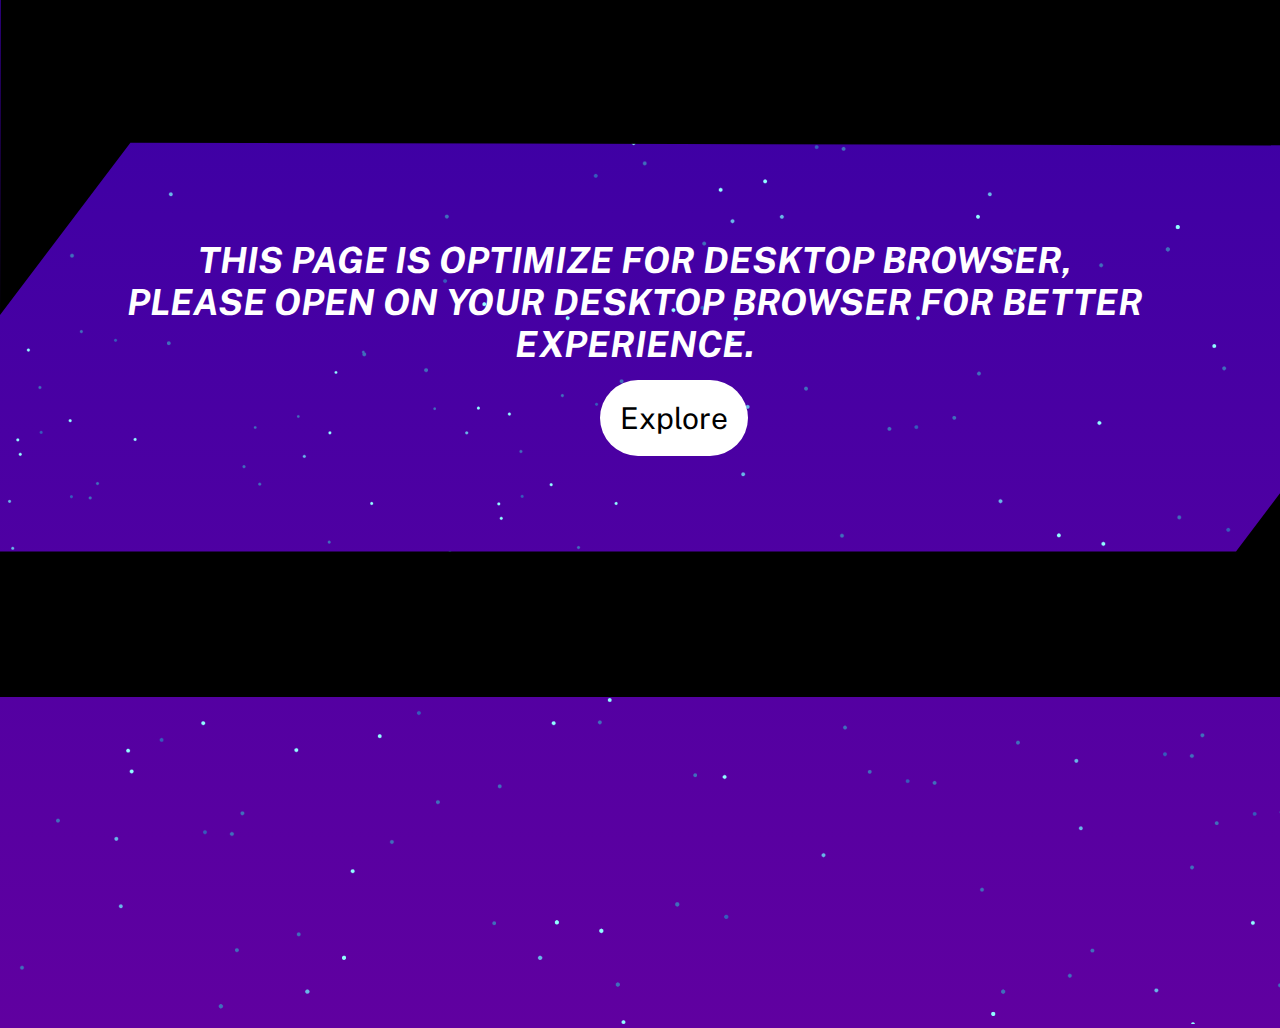
<file: index.html>
<!DOCTYPE html>
<html lang="en">
<head>
    <meta charset="UTF-8">
    <meta http-equiv="X-UA-Compatible" content="IE=edge">
    <meta name="viewport" content="width=device-width, initial-scale=1.0">
    <title>Welcome!</title>
</head>
<style>
@import url(https://fonts.googleapis.com/css2?family=Public+Sans:wght@900&display=swap);
@import url(http://fonts.cdnfonts.com/css/uni-sans-regular);
*{
    padding: o;
    margin: 0;
}
body,html{
    overflow-x: hidden;
    overflow-y: hidden;
}
body{
    min-height: 100vh;
    background: linear-gradient(rgb(58, 0, 165), rgb(96, 0, 160));
}
.ex{
    position: absolute;
    top: 0;
    left: -10px;
    padding: 400px;
    display: flex;
    justify-content: space-between;
    align-items: center;
    z-index: 10000;
    list-style: none;
}
.ex a{
    font-family: 'Public Sans';
    font-size: 30px;
    padding: 20px;
    text-decoration: none;
    list-style: none;
    margin-left: 170px;
    border-radius: 40px;
    background: white;
    color: black;
}
p{
    position: absolute;
    font-family: 'Public Sans';
    font-style: italic;
    padding: 50px;
    font-size: 36px;
    text-align: center;
    top: 189px;
    left: -11px;
    color: #fff;
}
img#vect {
    position: absolute;
    top: 379px;
    left: -74px;
}

img#vect2 {
    position: absolute;
    top: -3px;
    left: 0px;
}
</style>
<body>
    <div class="ex">
        <ul>
            <a href="pages/Land.html">Explore</a>
        </ul>
    </div>
    <div class="stars">
        <img src="img/stars 1.svg" alt="stars">
    </div>
        <p><b>THIS PAGE IS OPTIMIZE FOR DESKTOP BROWSER, <br> PLEASE OPEN ON YOUR DESKTOP BROWSER FOR BETTER EXPERIENCE.</b></p>
    <div class="vector">
        <img src="img/Vector 2.svg" id="vect">
        <img src="img/Vector 3.svg" id="vect2">
    </div>
</body>
</html>
</file>
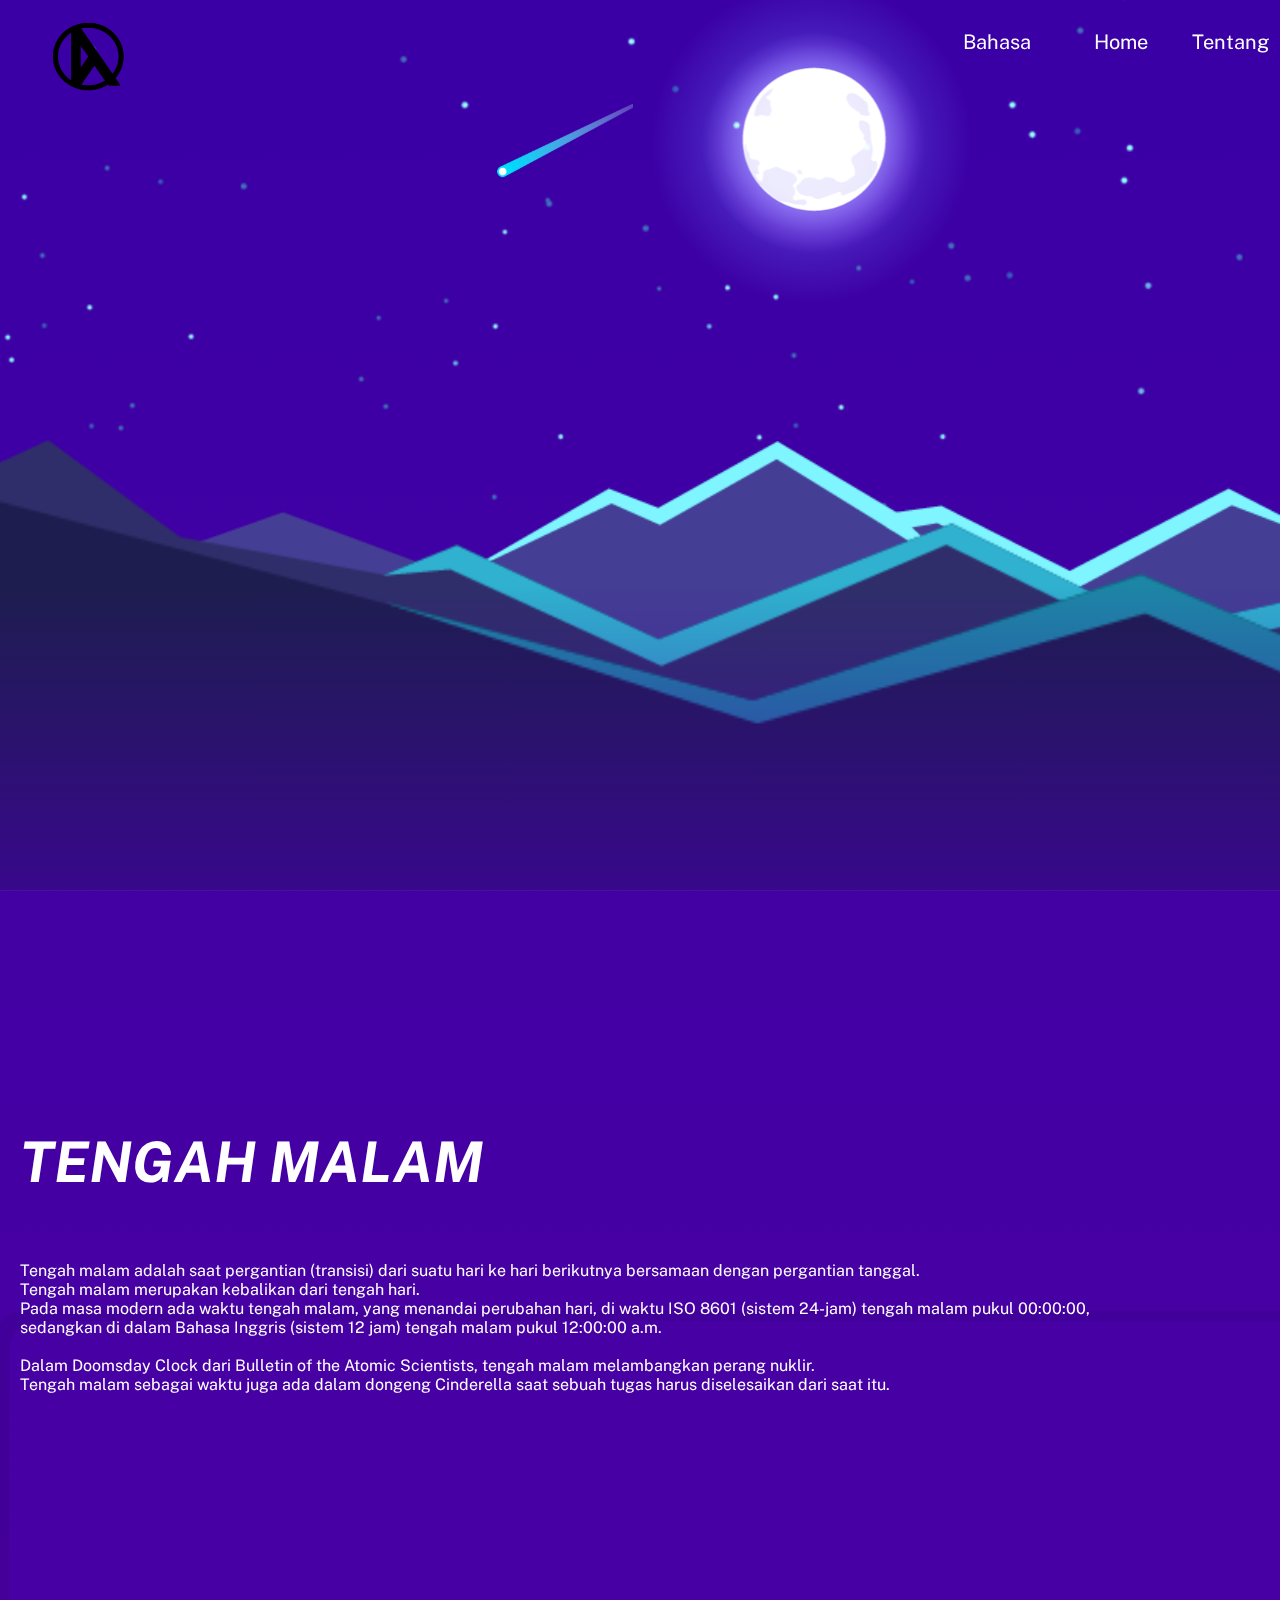
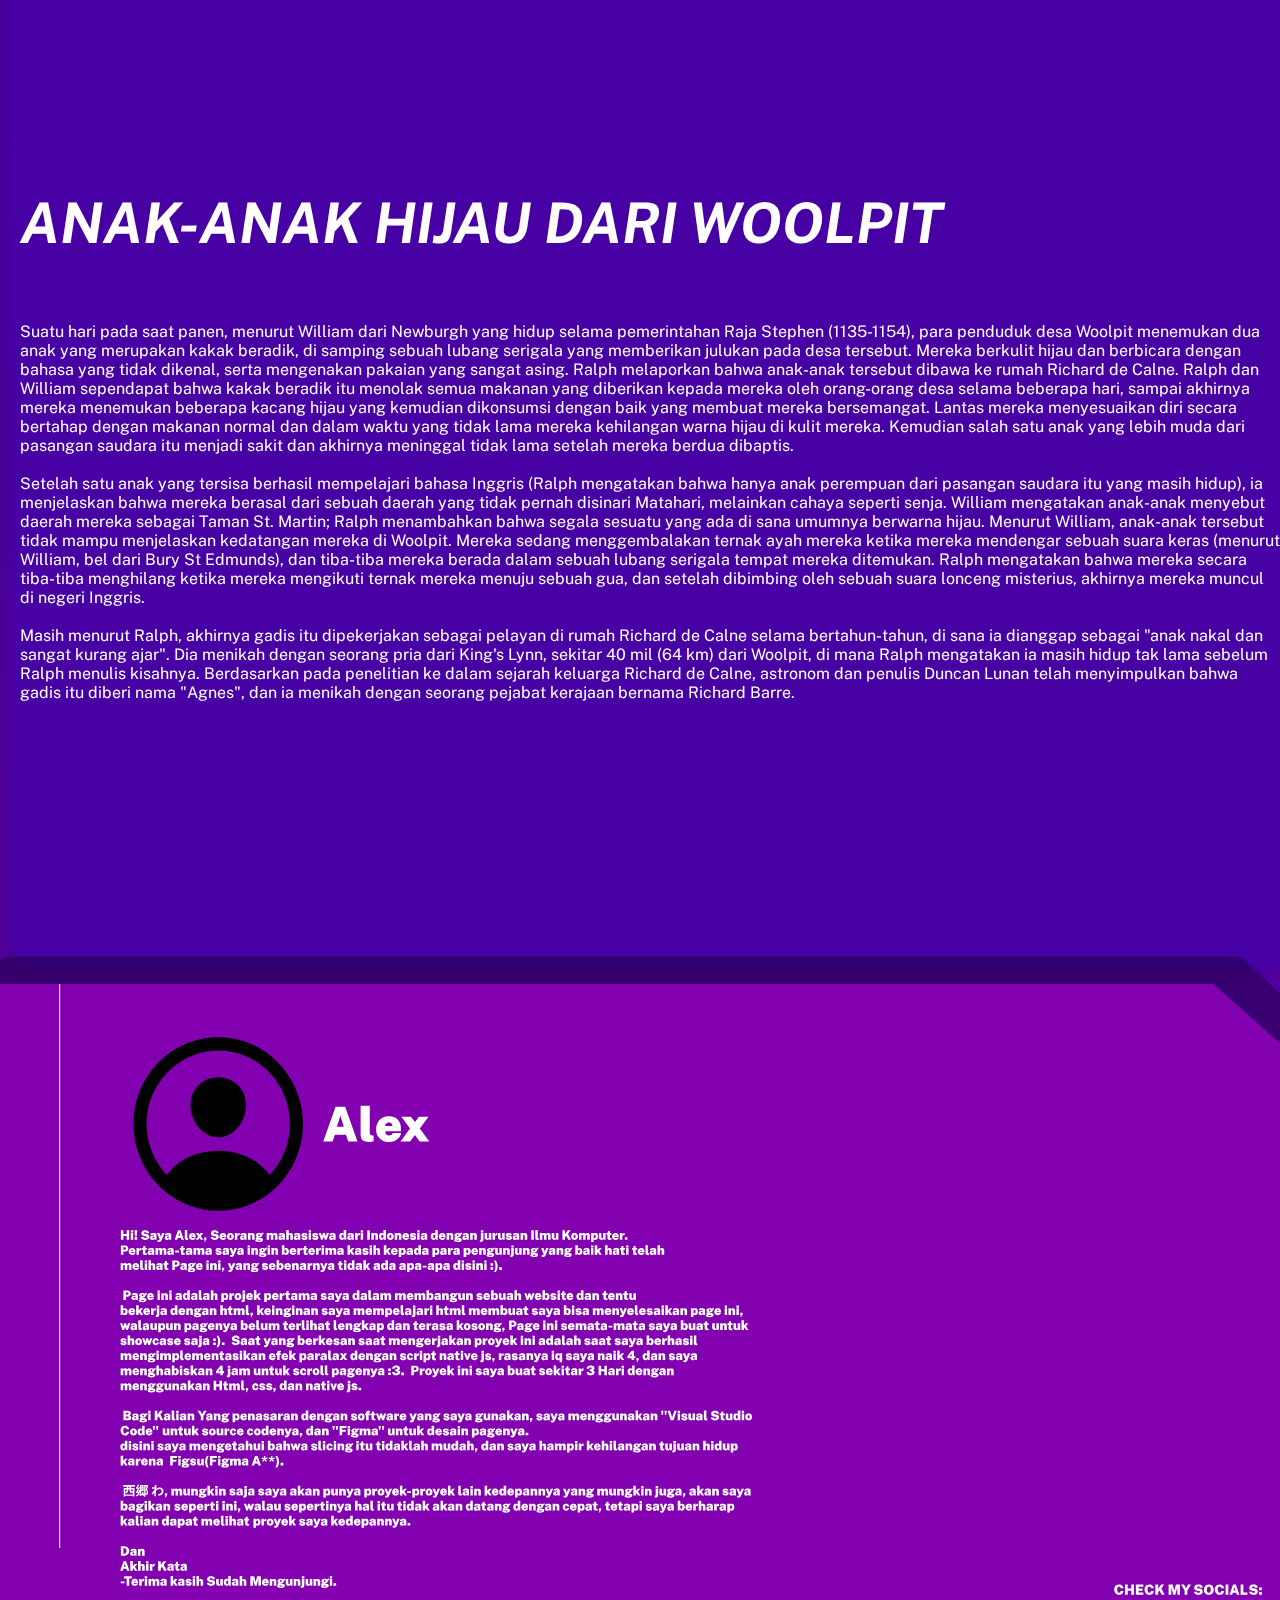
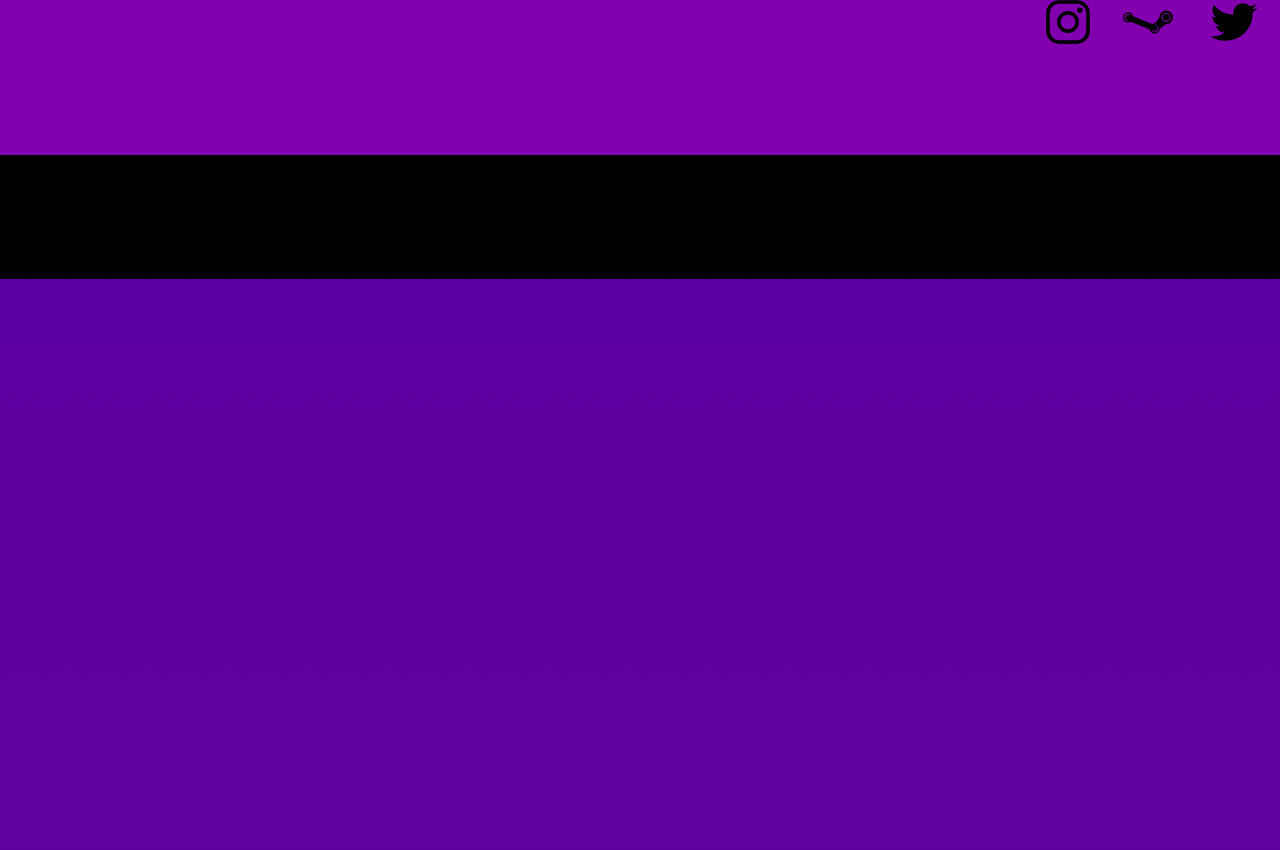
<file: pages/Land-id.html>
<!DOCTYPE html>
<html lang="en">
<head>
    <meta charset="UTF-8">
    <meta http-equiv="X-UA-Compatible" content="IE=edge">
    <meta name="viewport" content="width=device-width, initial-scale=1.0">
    <title>Profile</title>
    <link rel="stylesheet" href="../css/style.css">
</head>
<div class="logo">
    <img src="../img/logo.png" id="logo">
</div>
<body>
    <nav>
        <ul>
            <div class="header">
                <a href="#">Home</a>
                <a href="#Textab">Tentang</a>
            </div>
        </ul>
        <div class="hamburger">
              <p>Bahasa</p>     
        </div>
    </nav>
    <div class="lang">
        <a href="Land-id.html">Bahasa Indonesia</a>
        <a href="Land.html">English</a>
    </div>
    <div class="banner">
        <img src="../img/stars 1.svg" id="stars">
        <img src="../img/moon 1.svg" id="moon">
        <img src="../img/meteor 1.svg" alt="met">
        <img src="../img/4.svg" id="a">
        <img src="../img/5.svg" id="b">
        <img src="../img/6.svg" id="c">
    </div>
    <div  class="text">
        <h2>TENGAH MALAM <br></br></h2>
            <p>Tengah malam adalah saat pergantian (transisi) dari suatu hari ke hari berikutnya bersamaan dengan pergantian tanggal. <br> 
                Tengah malam merupakan kebalikan dari tengah hari. <br>
                Pada masa modern ada waktu tengah malam, yang menandai perubahan hari, di waktu ISO 8601 (sistem 24-jam) tengah malam pukul 00:00:00, <br>
                sedangkan di dalam Bahasa Inggris (sistem 12 jam) tengah malam pukul 12:00:00 a.m. <br></br>
                Dalam Doomsday Clock dari Bulletin of the Atomic Scientists, tengah malam melambangkan perang nuklir. <br>
                Tengah malam sebagai waktu juga ada dalam dongeng Cinderella saat sebuah tugas harus diselesaikan dari saat itu. <br></br></p>   
    </div>
    <div class="wool">
        <h2>ANAK-ANAK HIJAU DARI WOOLPIT <br></br></h2> 
        <p>
            Suatu hari pada saat panen, menurut William dari Newburgh yang hidup selama pemerintahan Raja Stephen (1135-1154), para penduduk desa Woolpit 
            menemukan dua anak yang merupakan kakak beradik, di samping sebuah lubang serigala yang memberikan julukan pada desa tersebut.
            Mereka berkulit hijau dan berbicara dengan bahasa yang tidak dikenal, serta mengenakan pakaian yang sangat asing. 
            Ralph melaporkan bahwa anak-anak tersebut dibawa ke rumah Richard de Calne. Ralph dan William sependapat bahwa kakak beradik itu menolak semua makanan yang 
            diberikan kepada mereka oleh orang-orang desa selama beberapa hari, sampai akhirnya mereka menemukan beberapa kacang hijau yang kemudian dikonsumsi dengan baik yang membuat mereka bersemangat. 
            Lantas mereka menyesuaikan diri secara bertahap dengan makanan normal dan dalam waktu yang tidak lama mereka kehilangan warna hijau di kulit mereka.
            Kemudian salah satu anak yang lebih muda dari pasangan saudara itu menjadi sakit dan akhirnya meninggal tidak lama setelah mereka berdua dibaptis. <br></br>
            Setelah satu anak yang tersisa berhasil mempelajari bahasa Inggris (Ralph mengatakan bahwa hanya anak perempuan dari pasangan saudara itu yang masih hidup), 
            ia menjelaskan bahwa mereka berasal dari sebuah daerah yang tidak pernah disinari Matahari, melainkan cahaya seperti senja. William mengatakan anak-anak menyebut 
            daerah mereka sebagai Taman St. Martin; Ralph menambahkan bahwa segala sesuatu yang ada di sana umumnya berwarna hijau. Menurut William, anak-anak tersebut tidak mampu menjelaskan kedatangan mereka di Woolpit. 
            Mereka sedang menggembalakan ternak ayah mereka ketika mereka mendengar sebuah suara keras (menurut William, bel dari Bury St Edmunds), dan tiba-tiba mereka berada dalam sebuah lubang serigala tempat mereka ditemukan. 
            Ralph mengatakan bahwa mereka secara tiba-tiba menghilang ketika mereka mengikuti ternak mereka menuju sebuah gua, dan setelah dibimbing oleh sebuah suara lonceng misterius, akhirnya mereka muncul di negeri Inggris. <br></br>
            Masih menurut Ralph, akhirnya gadis itu dipekerjakan sebagai pelayan di rumah Richard de Calne selama bertahun-tahun, di sana ia dianggap sebagai "anak nakal dan sangat kurang ajar". Dia menikah dengan seorang pria dari King's Lynn, 
            sekitar 40 mil (64 km) dari Woolpit, di mana Ralph mengatakan ia masih hidup tak lama sebelum Ralph menulis kisahnya. Berdasarkan pada penelitian ke dalam sejarah keluarga Richard de Calne, astronom dan penulis Duncan Lunan telah menyimpulkan bahwa gadis itu diberi nama "Agnes", 
            dan ia menikah dengan seorang pejabat kerajaan bernama Richard Barre.
        </p>
    </div>
    <div class="bgtxt">
        <img src="../img/txtbg.svg" id="bg">
    </div>
    <div class="About">
        <img src="../img/About.svg" id="ab">
        <img src="../img/Textab-id.svg" id="Textab">
        <a href="https://www.instagram.com/aleaten__/?hl=id"><img src="../img/logo-instagram.svg" id="ig"></a>
        <a href="https://steamcommunity.com/id/WildShinki/"><img src="../img/logo-steam.svg" id="steam"></a>
        <a href="https://twitter.com/Alexaten_"><img src="../img/logo-twitter.svg" id="tw"></a>
        <a href="https://www.twitch.tv/shiinkki"><img src="../img/logo-twitch.svg" id="tch"></a>
    </div>
    <Div><Footer>
        <img src="../img/Footer.svg" id="footer">
    </Footer></Div>
    <script src="../js/script.js"></script>
</body>
</html>
</file>
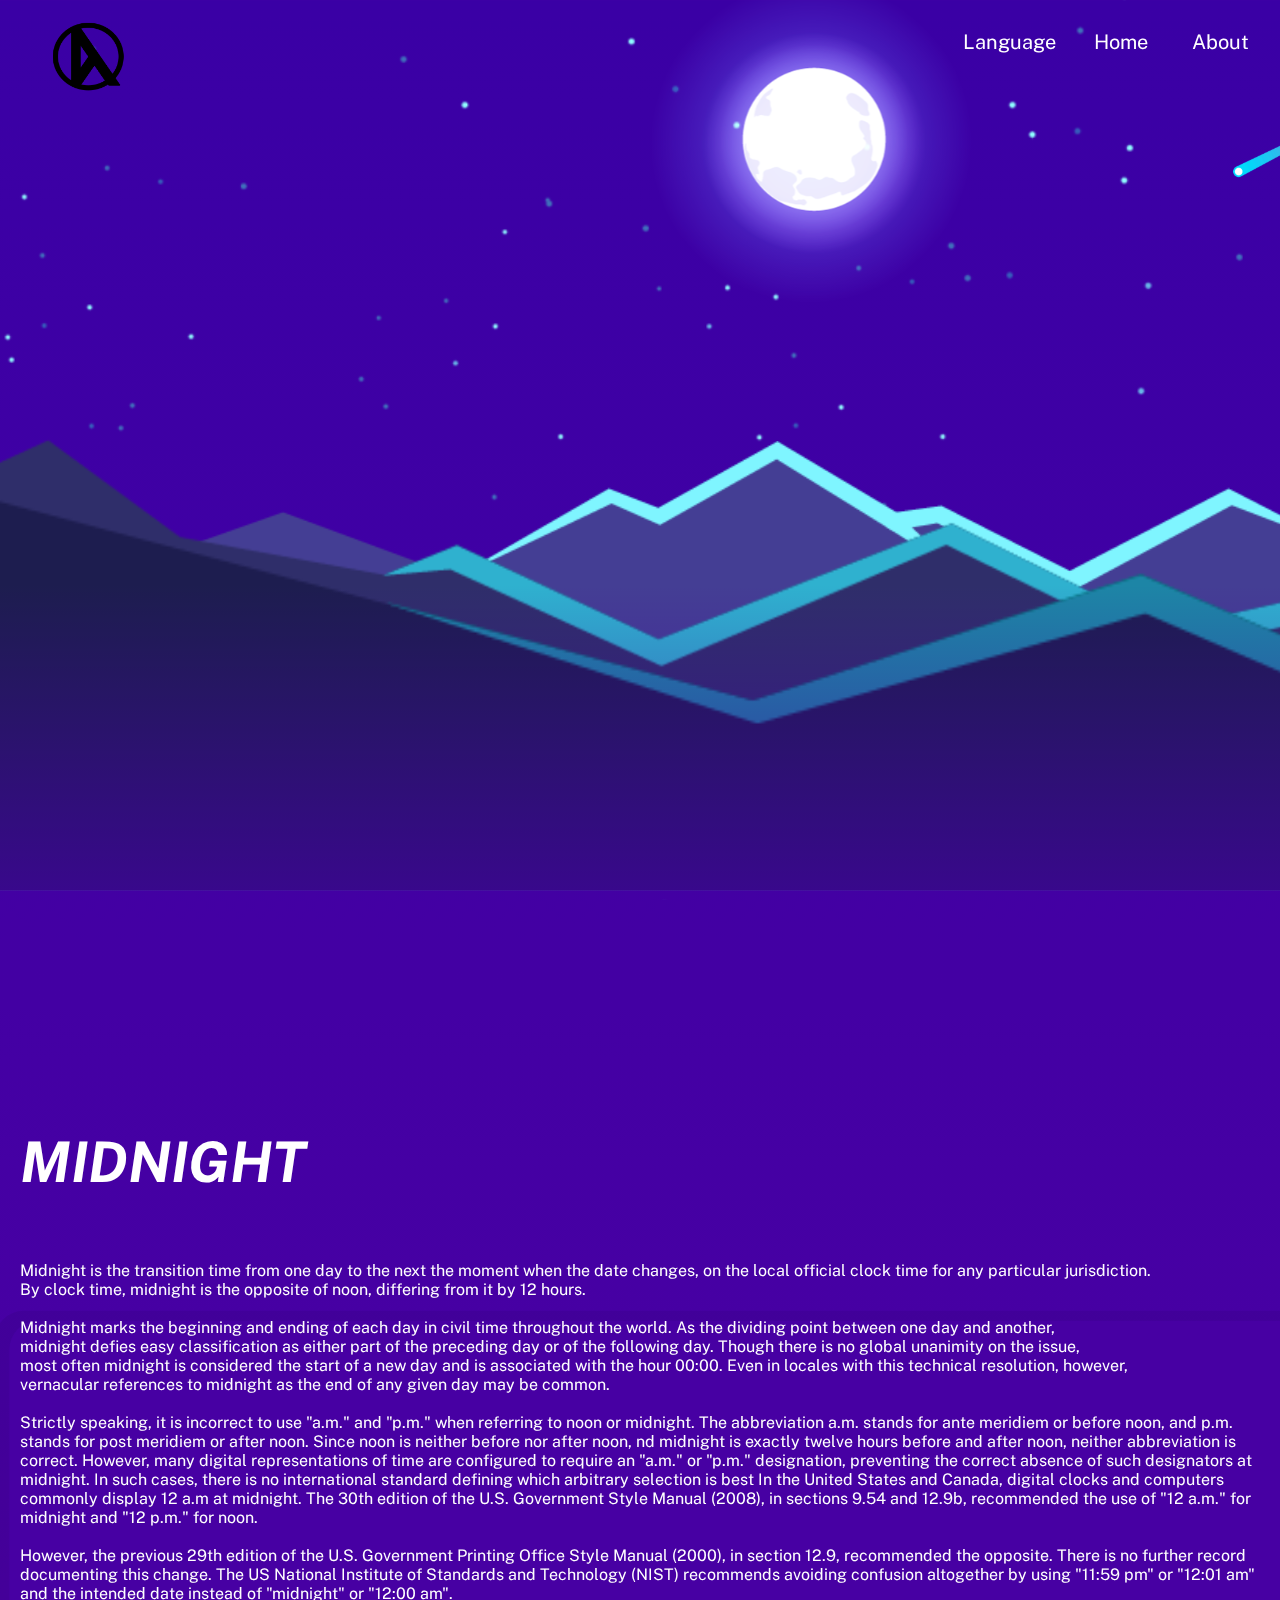
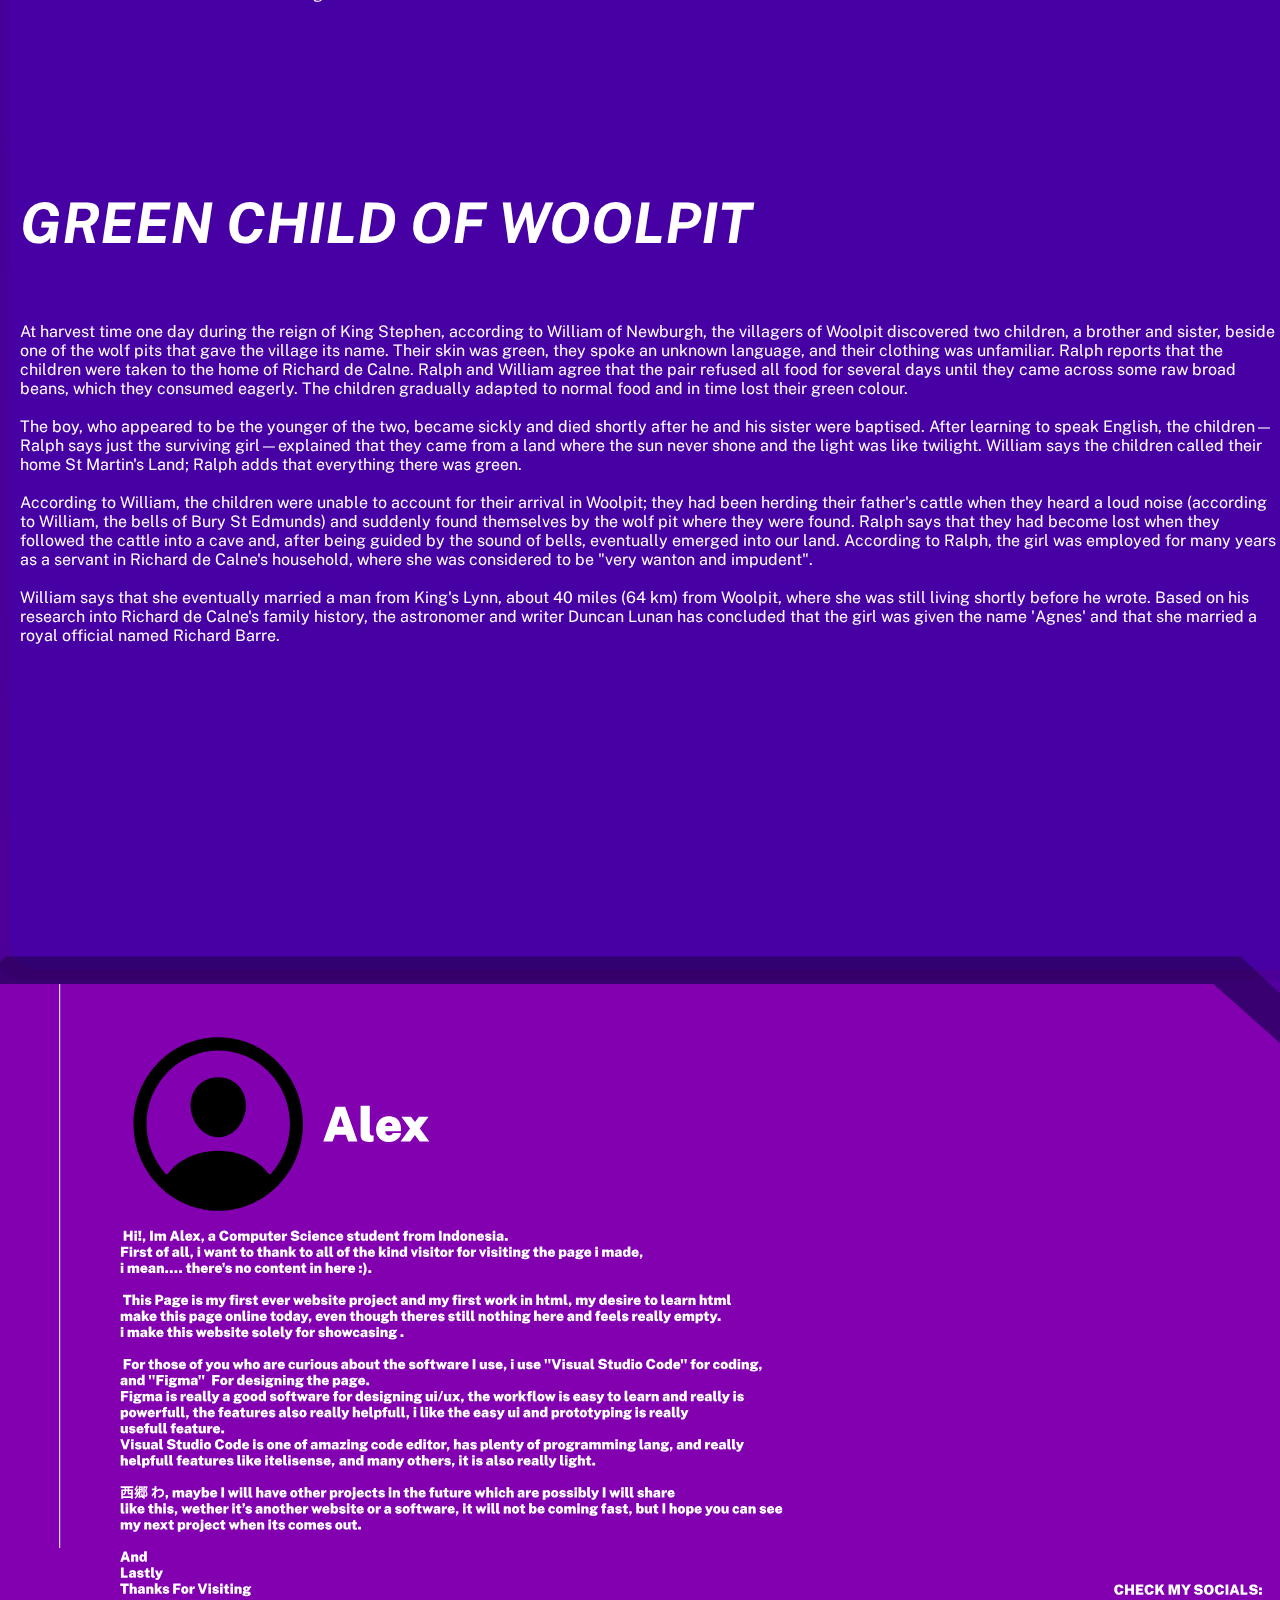
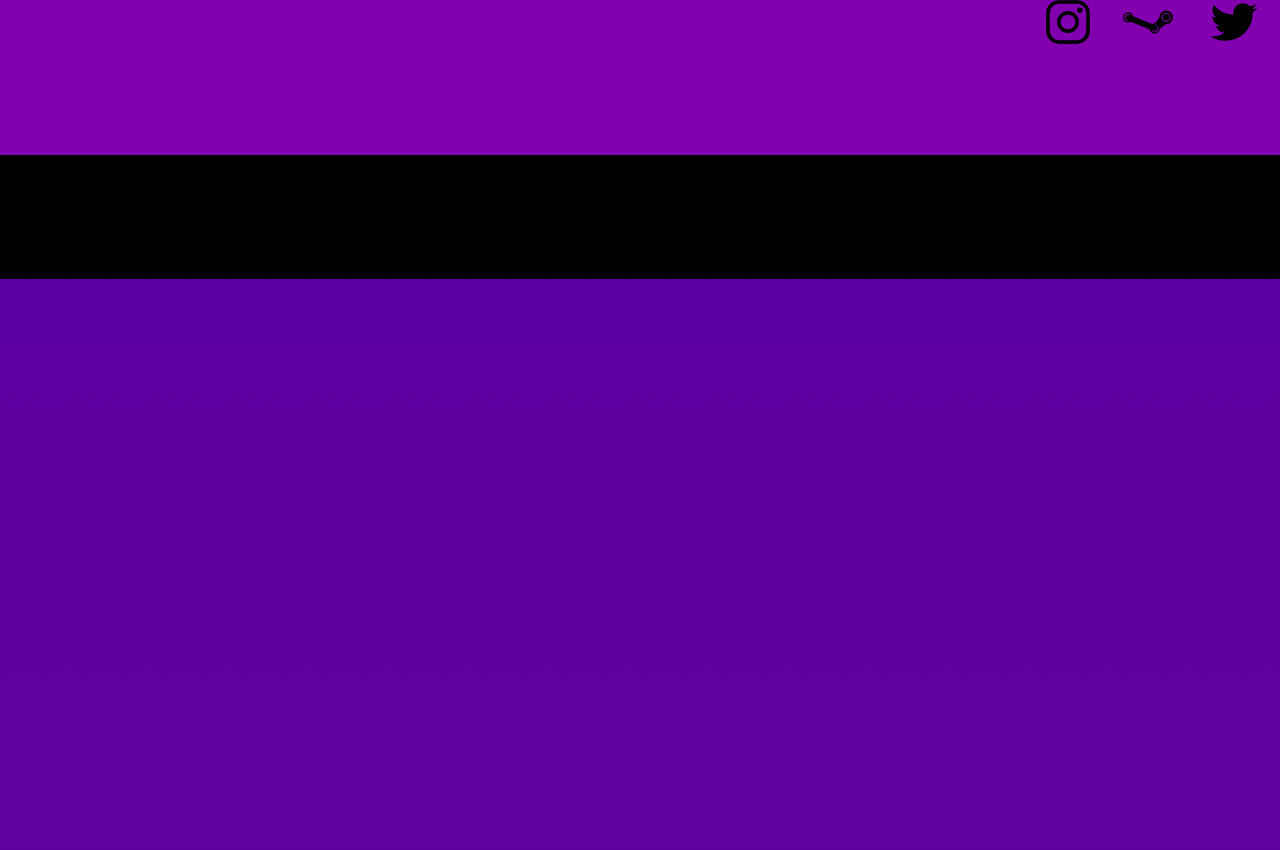
<file: pages/Land.html>
<!DOCTYPE html>
<html lang="en">
<head>
    <meta charset="UTF-8">
    <meta http-equiv="X-UA-Compatible" content="IE=edge">
    <meta name="viewport" content="width=device-width, initial-scale=1.0">
    <title>Profile</title>
    <link rel="stylesheet" href="../css/style.css">
</head>
<div class="logo">
    <img src="../img/logo.png" id="logo">
</div>
<body>
    <nav>
        <ul>
            <div class="header">
                <a href="#">Home</a>
                <a href="#Textab">About</a>
            </div>
        </ul>
        <div class="hamburger">
              <p>Language</p>     
        </div>
    </nav>
    <div class="lang">
        <a href="Land-id.html">Bahasa Indonesia</a>
        <a href="Land.html">English</a>
    </div>
    <div class="banner">
        <img src="../img/stars 1.svg" id="stars">
        <img src="../img/moon 1.svg" id="moon">
        <img src="../img/meteor 1.svg" id="met">
        <img src="../img/4.svg" id="a">
        <img src="../img/5.svg" id="b">
        <img src="../img/6.svg" id="c">
    </div>
    <div  class="text">
        <h2>MIDNIGHT <br></br></h2>
            <p>Midnight is the transition time from one day to the next 
            the moment when the date changes, on the local official clock time for any particular jurisdiction.<br>
            By clock time, midnight is the opposite of noon, differing from it by 12 hours. <br></br>
            Midnight marks the beginning and ending of each day in civil time throughout the world. 
            As the dividing point between one day and another, <br>
            midnight defies easy classification as either part of the preceding day or of the following day. 
            Though there is no global unanimity on the issue, <br>
            most often midnight is considered the start of a new day and is associated with the hour 00:00. 
            Even in locales with this technical resolution, however, <br> 
            vernacular references to midnight as the end of any given day may be common. <br></br>
            Strictly speaking, it is incorrect to use "a.m." and "p.m." when referring to noon or midnight. 
            The abbreviation a.m. stands for ante meridiem or before noon, and p.m. 
            stands for post meridiem or after noon. Since noon is neither before nor after noon, 
            nd midnight is exactly twelve hours before and after noon, neither abbreviation is correct. 
            However, many digital representations of time are configured to require an "a.m." or "p.m." designation, 
            preventing the correct absence of such designators at midnight. 
            In such cases, there is no international standard defining which arbitrary selection is best
            In the United States and Canada, digital clocks and computers commonly display 12 a.m at midnight. 
            The 30th edition of the U.S. 
            Government Style Manual (2008), in sections 9.54 and 12.9b, recommended the use of "12 a.m." 
            for midnight and "12 p.m." for noon. <br></br> However, the previous 29th edition of the U.S. Government Printing Office Style Manual (2000), in section 12.9, recommended the opposite. 
            There is no further record documenting this change. 
            The US National Institute of Standards and Technology (NIST) recommends avoiding confusion altogether by using "11:59 pm" or "12:01 am" and the intended date instead of "midnight" or "12:00 am".</p>   
    </div>
    <div class="wool">
        <h2>GREEN CHILD OF WOOLPIT <br></br></h2> 
        <p>At harvest time one day during the reign of King Stephen, according to William of Newburgh, 
            the villagers of Woolpit discovered two children, a brother and sister, 
            beside one of the wolf pits that gave the village its name.
            Their skin was green, they spoke an unknown language, and their clothing was unfamiliar. 
            Ralph reports that the children were taken to the home of Richard de Calne. 
            Ralph and William agree that the pair refused all food for several days until they came across some raw broad beans, 
            which they consumed eagerly.
            The children gradually adapted to normal food and in time lost their green colour. <br></br>
            The boy, who appeared to be the younger of the two, became sickly and died shortly after he and his sister were baptised.
            After learning to speak English, the children—Ralph says just the surviving girl—explained that they came from a land where the sun never shone and the light was like twilight. 
            William says the children called their home St Martin's Land; Ralph adds that everything there was green. <br></br> According to William, the children were unable to account for their arrival in Woolpit; 
            they had been herding their father's cattle when they heard a loud noise (according to William, the bells of Bury St Edmunds) and suddenly found themselves by the wolf pit where they were found. 
            Ralph says that they had become lost when they followed the cattle into a cave and, after being guided by the sound of bells, eventually emerged into our land.
            According to Ralph, the girl was employed for many years as a servant in Richard de Calne's household, where she was considered to be "very wanton and impudent". <br></br>
            William says that she eventually married a man from King's Lynn, about 40 miles (64 km) from Woolpit, where she was still living shortly before he wrote. Based on his research into Richard de Calne's family history, 
            the astronomer and writer Duncan Lunan has concluded that the girl was given the name 'Agnes' and that she married a royal official named Richard Barre.</p>
    </div>
    <div class="bgtxt">
        <img src="../img/txtbg.svg" id="bg">
    </div>
    <div class="About">
        <img src="../img/About.svg" id="ab">
        <img src="../img/Textab.svg" id="Textab">
        <a href="https://www.instagram.com/aleaten__/?hl=id"><img src="../img/logo-instagram.svg" id="ig"></a>
        <a href="https://steamcommunity.com/id/WildShinki/"><img src="../img/logo-steam.svg" id="steam"></a>
        <a href="https://twitter.com/Alexaten_"><img src="../img/logo-twitter.svg" id="tw"></a>
        <a href="https://www.twitch.tv/shiinkki"><img src="../img/logo-twitch.svg" id="tch"></a>
    </div>
    <Div><Footer>
        <img src="../img/Footer.svg" id="footer">
    </Footer></Div>
    <script src="../js/script.js"></script>
</body>
</html>
</file>
<file: css/style.css>
@import url('https://fonts.googleapis.com/css2?family=Public+Sans:wght@900&display=swap');
*{
    padding: 0;
    margin: 0;
    scroll-behavior: smooth;
}
body,html{
    overflow-x: hidden;
}
body{
    min-height: 450vh;
    background: linear-gradient(rgb(58, 0, 165), rgb(96, 0, 160));
}
nav{
    position: fixed;
    top: 0;
    left: 1064px;
    padding: 30px 0px;
    display: flex;
    justify-content: space-between;
    align-items: center;
    z-index: 10000;
    list-style: none;
}
.header a{
    font-family: 'Public Sans';
    font-size: 20px;
    color: #fff;
    padding: 10px;
    text-decoration: none;
    list-style: none;
    margin-left: 20px;
    border-radius: 20px;
}
.header a:hover{
    background: white;
    color: black;
}
.logo img{
    position: absolute;
    height: 80px;
    width: 85px;
    left: 46px;
    top: 15px;
    z-index: 10000;
}
.hamburger{
    position: fixed;
    display: flex;
    cursor: pointer;
}
.hamburger p{
    font-family: 'Public Sans';
    font-size: 20px;
    color: #fff;
    padding: 10px;
    text-decoration: none;
    list-style: none;
    margin-left: -111px;
    border-radius: 20px;

}
.hamburger p:hover{
    background: white;
    color: black;

}
.lang{
    position:fixed;
    padding: 10px;
    left: 301px;
    top: -100px;
    gap: 0;
    flex-direction: column;
    width: 100%;
    text-align: center;
    transition: 0.3s;
    z-index: 10000;
}
.lang a{
    margin: 16px;
    padding: 10px;
    font-family: 'Public Sans';
    text-decoration: none;
    color: black;
    border-radius: 10px;
    background-color: #fff;
}
.lang.active{
    top: 70px;
}
.banner{
    position: relative;
    width: 100vh;
    height: 100vh;
    display: flex;
    justify-content: center;
    object-fit: cover;
}
.banner::before{
    content: '';
    position: absolute;
    left: 0px;
    bottom: -110px;
    width: 205%;
    height: 425px;
    background: linear-gradient(to top,#4300a3, transparent);
    z-index: 1000;
}
.banner img{
    position: absolute;
    top: 0;
    left: 0;
    height: 50%;
    object-fit: cover;
    pointer-events: none;
}
.banner img#moon{
    mix-blend-mode: screen;
    top: -50px;
    width: 100%;
    margin-left: 361px;
    height: 100%;
}
img#stars {
    width: 250%;
    height: 100%;
    margin-left: -20px;
}
img#c {
    padding-top: 440px;
    bottom: -104px;
}
img#met{
    margin-left: 736px;
}
img#b {
    padding-top: 437px;
    bottom: -81px;
}

img#a {
    padding-top: 441px;
    bottom: -85px;
}
.text{
    position: absolute;
    left: 20px;
    top: 1129px;
    font-family: 'Public Sans';
    color: #fff;
}
.text h2{
    font-size: 3.5em;
    font-style: italic;
}
.wool{
    position: absolute;
    left: 20px;
    top: 1790px;
    font-family: 'Public Sans';
    color: #fff;
}
.wool h2{
    font-size: 3.5em;
    font-style: italic;
}
.About img{
    position: absolute;
    top: 2556px;
    left: -29px;
    width: 1488.5px;
    height: 822.5px;
    transition: 1s;
}
.About img#Textab{
    left: 120px;
    width: 1143px;
    height: 722px;
}
.About img#Textab-id{
    left: 120px;
    width: 1143px;
    height: 722px;
}
.About a img{
    width: 50px;
    height: 50px;
    margin-left: 1072px;
    justify-content: space-between;
    align-items: center;
    display: flex;
    padding: 30px 0px;
    top: 3167px;
}
.About a img#steam{
    left: 51px;    
}
img#tw {
    left: 137px;
}
img#tch {
    left: 215px;
}
.container:hover .About{
    margin-right: 1px;
}
img#footer{
    position: absolute;
    top: 3355px;
    z-index: 1000;
}
img#bg {
    width: 1638px;
    height: 1989px;
    margin-left: -5px;
    padding-top: 4%;

}
</file>
